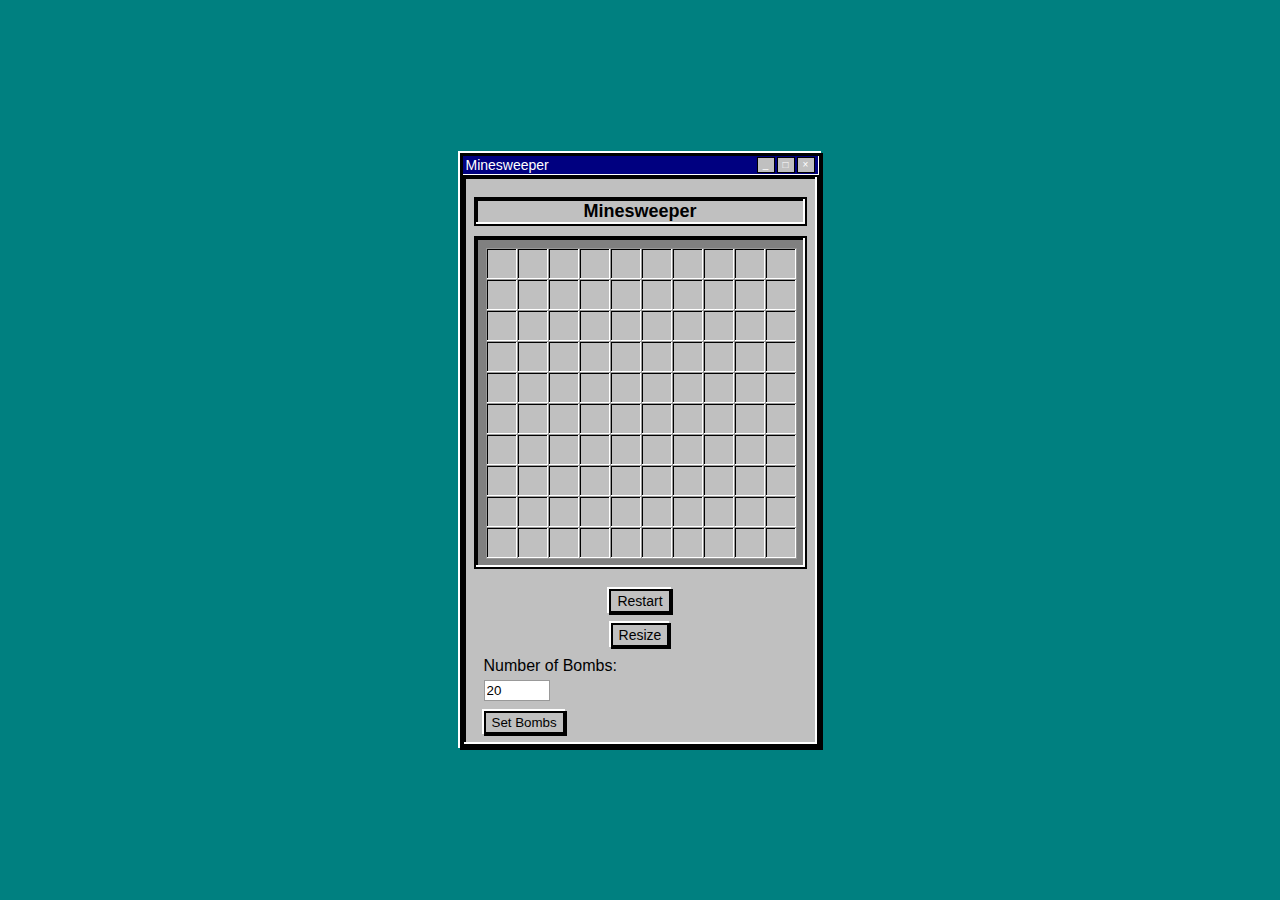
<file: gvv.html>
<!DOCTYPE html>
<html lang="en">
<head>
<meta charset="UTF-8">
<meta name="viewport" content="width=device-width, initial-scale=1.0">
<title>Minesweeper</title>
<style>
body {
  font-family: "MS Sans Serif", sans-serif;
  background-color: #008080;
  display: flex;
  justify-content: center;
  align-items: center;
  height: 100vh;
  margin: 0;
}

.window {
  background-color: #c0c0c0;
  border: 2px solid #000;
  box-shadow: -1px -1px 0 1px #fff, 1px 1px 0 1px #000;
  display: flex;
  flex-direction: column;
  width: fit-content;
}

.title-bar {
  background-color: #000080;
  color: #fff;
  display: flex;
  justify-content: space-between;
  align-items: center;
  padding: 2px 4px;
  font-size: 14px;
  box-shadow: inset 1px 1px #000, inset -1px -1px #fff;
}

.title-bar-text {
  flex-grow: 1;
}

.title-bar-buttons {
  display: flex;
}

.title-bar-button {
  width: 16px;
  height: 14px;
  background-color: #c0c0c0;
  border: 1px solid #000;
  margin-left: 2px;
  cursor: pointer;
  display: flex;
  align-items: center;
  justify-content: center;
}

.title-bar-button:active {
  background-color: #808080;
}

.title-bar-button.minimize::before {
  content: "_";
  font-size: 10px;
  line-height: 0;
}

.title-bar-button.maximize::before {
  content: "□";
  font-size: 10px;
}

.title-bar-button.close::before {
  content: "×";
  font-size: 10px;
  line-height: 0;
}

.container {
  padding: 10px;
  border: 2px solid #000;
  box-shadow: inset -1px -1px 0 1px #fff, inset 1px 1px 0 1px #000;
}

h1 {
  text-align: center;
  font-size: 18px;
  margin: 10px 0;
  border: 2px solid #000;
  padding: 2px;
  box-shadow: inset -1px -1px 0 1px #fff, inset 1px 1px 0 1px #000;
  background-color: #c0c0c0;
}

.grid {
  display: grid;
  gap: 1px;
  border: 2px solid #000;
  background-color: #808080;
  padding: 10px;
  box-shadow: inset -2px -2px #fff, inset 2px 2px #000;
}

.cell {
  width: 30px;
  height: 30px;
  background-color: #c0c0c0;
  border: 1px solid #999;
  display: flex;
  justify-content: center;
  align-items: center;
  font-size: 20px;
  cursor: pointer;
  box-shadow: inset -1px -1px #fff, inset 1px 1px #000;
}

.cell:hover {
  background-color: #ddd;
}

.cell:active {
  background-color: #a0a0a0;
}

.mine {
  background-color: #ff4136;
  color: #fff;
}

.game-over-message {
  text-align: center;
  font-size: 24px;
  color: #ff4136;
  margin-top: 20px;
}

.button {
  display: block;
  margin: 10px auto;
  padding: 2px 6px;
  background-color: #c0c0c0;
  color: #000;
  border: 2px solid #000;
  cursor: pointer;
  font-size: 14px;
  box-shadow: -1px -1px 0 1px #fff, 1px 1px 0 1px #000;
  transition: background-color 0.3s;
}

.button:hover {
  background-color: #a0a0a0;
}

.button:active {
  background-color: #808080;
  box-shadow: inset -1px -1px 0 1px #fff, inset 1px 1px 0 1px #000;
}

.input-label {
  display: block;
  margin: 5px 0 5px 10px;
}

.input-field {
  width: 60px;
  padding: 2px;
  border: 1px solid #999;
  margin-left: 10px;
}

.input-button {
  margin-top: 10px;
  padding: 2px 6px;
  background-color: #c0c0c0;
  color: #000;
  border: 2px solid #000;
  cursor: pointer;
  transition: background-color 0.3s;
  display: block;
  margin-left: 10px;
  box-shadow: -1px -1px 0 1px #fff, 1px 1px 0 1px #000;
}

.input-button:hover {
  background-color: #a0a0a0;
}

.input-button:active {
  background-color: #808080;
  box-shadow: inset -1px -1px 0 1px #fff, inset 1px 1px 0 1px #000;
}
</style>
</head>
<body>
<div class="window">
  <div class="title-bar">
    <div class="title-bar-text">Minesweeper</div>
    <div class="title-bar-buttons">
      <div class="title-bar-button minimize"></div>
      <div class="title-bar-button maximize"></div>
      <div class="title-bar-button close"></div>
    </div>
  </div>
  <div class="container">
    <h1>Minesweeper</h1>
    <div class="grid" id="grid"></div>
    <div class="game-over-message" id="game-over-message"></div>
    <button class="button" id="restart-button">Restart</button>
    <button class="button" id="resize-button">Resize</button>
    <div>
      <label for="bomb-input" class="input-label">Number of Bombs:</label>
      <input type="number" id="bomb-input" class="input-field" value="20">
      <button class="input-button" id="set-bombs">Set Bombs</button>
    </div>
  </div>
</div>

<script>
const grid = document.getElementById('grid');
const gameOverMessage = document.getElementById('game-over-message');
const restartButton = document.getElementById('restart-button');
const resizeButton = document.getElementById('resize-button');
const bombInput = document.getElementById('bomb-input');
const setBombsButton = document.getElementById('set-bombs');
let rows = 10;
let cols = 10;
let mines = 20;

let board = [];

function initializeBoard() {
  for (let i = 0; i < rows; i++) {
    board[i] = [];
    for (let j = 0; j < cols; j++) {
      board[i][j] = {
        isMine: false,
        isOpen: false,
        count: 0
      };
    }
  }
  // Place mines randomly
  for (let i = 0; i < mines; i++) {
    let row, col;
    do {
      row = Math.floor(Math.random() * rows);
      col = Math.floor(Math.random() * cols);
    } while (board[row][col].isMine);
    board[row][col].isMine = true;
  }
  // Calculate counts
  for (let i = 0; i < rows; i++) {
    for (let j = 0; j < cols; j++) {
      if (!board[i][j].isMine) {
        let count = 0;
        for (let x = -1; x <= 1; x++) {
          for (let y = -1; y <= 1; y++) {
            const newRow = i + x;
            const newCol = j + y;
            if (newRow >= 0 && newRow < rows && newCol >= 0 && newCol < cols && board[newRow][newCol].isMine) {
              count++;
            }
          }
        }
        board[i][j].count = count;
      }
    }
  }
}

function renderBoard() {
  grid.innerHTML = '';
  grid.style.gridTemplateColumns = `repeat(${cols}, 30px)`;
  grid.style.gridTemplateRows = `repeat(${rows}, 30px)`;
  for (let i = 0; i < rows; i++) {
    for (let j = 0; j < cols; j++) {
      const cell = document.createElement('div');
      cell.classList.add('cell');
      cell.dataset.row = i;
      cell.dataset.col = j;
      cell.addEventListener('click', handleClick);
      grid.appendChild(cell);
    }
  }
}

function handleClick(event) {
  const row = parseInt(event.target.dataset.row);
  const col = parseInt(event.target.dataset.col);
  if (!board[row][col].isOpen) {
    board[row][col].isOpen = true;
    if (board[row][col].isMine) {
      revealBoard();
      gameOverMessage.textContent = 'Game Over!';
      gameOverMessage.style.display = 'block';
      restartButton.style.display = 'block';
    } else {
      if (board[row][col].count === 0) {
        expand(row, col);
      }
      renderCell(row, col);
      checkWin();
    }
  }
}

function renderCell(row, col) {
  const cell = grid.querySelector(`[data-row="${row}"][data-col="${col}"]`);
  cell.textContent = board[row][col].count === 0 ? '' : board[row][col].count;
  cell.style.backgroundColor = '#fff';
  if (board[row][col].isMine) {
    cell.classList.add('mine');
    cell.innerHTML = '&#128163;'; // Bomb emoji
  }
}

function expand(row, col) {
  for (let x = -1; x <= 1; x++) {
    for (let y = -1; y <= 1; y++) {
      const newRow = row + x;
      const newCol = col + y;
      if (newRow >= 0 && newRow < rows && newCol >= 0 && newCol < cols && !board[newRow][newCol].isOpen) {
        board[newRow][newCol].isOpen = true;
        renderCell(newRow, newCol);
        if (board[newRow][newCol].count === 0) {
          expand(newRow, newCol);
        }
      }
    }
  }
}

function revealBoard() {
  for (let i = 0; i < rows; i++) {
    for (let j = 0; j < cols; j++) {
      if (board[i][j].isMine) {
        renderCell(i, j);
      }
    }
  }
}

function checkWin() {
  let count = 0;
  for (let i = 0; i < rows; i++) {
    for (let j = 0; j < cols; j++) {
      if (!board[i][j].isMine && board[i][j].isOpen) {
        count++;
      }
    }
  }
  if (count === rows * cols - mines) {
    revealBoard();
    gameOverMessage.textContent = 'You Win!';
    gameOverMessage.style.display = 'block';
    restartButton.style.display = 'block';
  }
}

function restartGame() {
  initializeBoard();
  renderBoard();
  gameOverMessage.style.display = 'none';
  restartButton.style.display = 'none';
}

function resizeGrid() {
  const newSize = parseInt(prompt("Enter the new size (e.g., 10 for a 10x10 grid):"));
  if (!isNaN(newSize) && newSize > 0) {
    rows = newSize;
    cols = newSize;
    restartGame();
  } else {
    alert("Please enter a valid size.");
  }
}

function setBombs() {
  const newBombCount = parseInt(bombInput.value);
  if (!isNaN(newBombCount) && newBombCount >= 0 && newBombCount <= rows * cols - 1) {
    mines = newBombCount;
    restartGame();
  } else {
    alert("Please enter a valid number of bombs.");
  }
}

restartButton.addEventListener('click', restartGame);
resizeButton.addEventListener('click', resizeGrid);
setBombsButton.addEventListener('click', setBombs);

initializeBoard();
renderBoard();
</script>
</body>
</html>
</file>
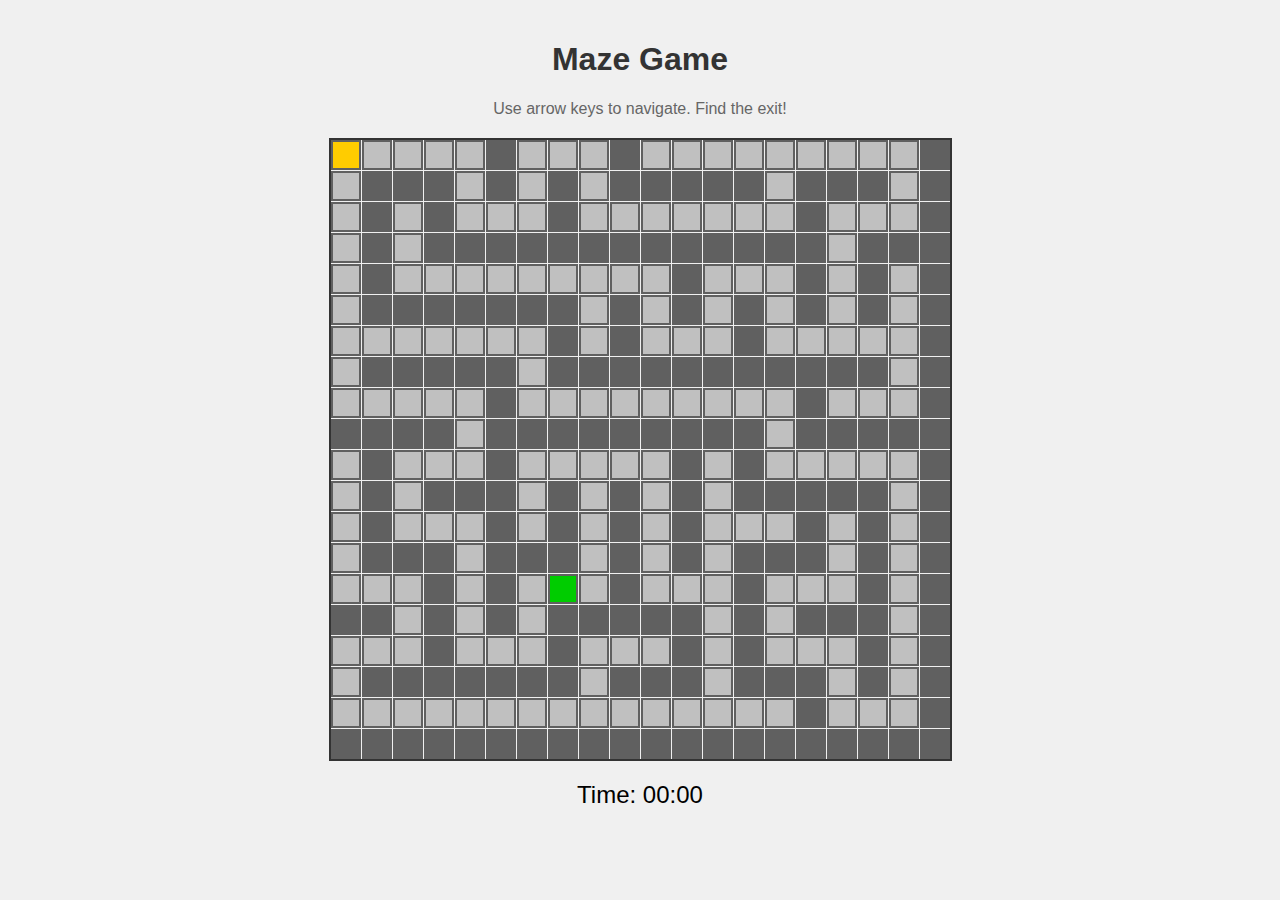
<file: maze.html>
<!DOCTYPE html>
<html lang="en">
<head>
<meta charset="UTF-8">
<meta name="viewport" content="width=device-width, initial-scale=1.0">
<title>Maze Game</title>
<style>
    body {
        font-family: Arial, sans-serif;
        text-align: center;
        background-color: #f0f0f0;
        margin: 0;
        padding: 20px;
    }
    .maze-container {
        display: flex;
        justify-content: center;
    }
    .maze {
        display: grid;
        grid-template-columns: repeat(20, 30px);
        grid-template-rows: repeat(20, 30px);
        gap: 1px;
        border: 2px solid #333;
    }
    .cell {
        background-color: #c0c0c0;
        border: 2px solid #606060;
    }
    .wall {
        background-color: #606060;
    }
    .exit {
        background-color: #00cc00;
        background-image: url('https://emojicdn.elk.sh/🚪');
        background-size: cover;
    }
    .player {
        background-color: #ffcc00;
        background-image: url('https://emojicdn.elk.sh/🤖');
        background-size: cover;
    }
    h1 {
        color: #333;
    }
    p {
        color: #666;
        margin-bottom: 20px;
    }
    #timer {
        font-size: 24px;
        margin-top: 20px;
    }
</style>
</head>
<body>
<h1>Maze Game</h1>
<p>Use arrow keys to navigate. Find the exit!</p>
<div class="maze-container">
    <div class="maze" id="maze"></div>
</div>
<div id="timer">Time: 00:00</div>
<script>
    const ROWS = 20;
    const COLS = 20;

    let maze = [];
    let playerPos = { row: 0, col: 0 };
    let startTime;

    function createMaze() {
        let mazeDiv = document.getElementById("maze");

        // Initialize maze grid with walls
        for (let i = 0; i < ROWS; i++) {
            let row = [];
            for (let j = 0; j < COLS; j++) {
                let cellDiv = document.createElement("div");
                cellDiv.classList.add("cell", "wall");
                mazeDiv.appendChild(cellDiv);
                row.push(cellDiv);
            }
            maze.push(row);
        }

        // Generate maze using recursive backtracking
        let startRow, startCol, endRow, endCol;
        do {
            startRow = Math.floor(Math.random() * ROWS);
            startCol = Math.floor(Math.random() * COLS);
            endRow = Math.floor(Math.random() * ROWS);
            endCol = Math.floor(Math.random() * COLS);
        } while (startRow === endRow || startCol === endCol);

        maze[startRow][startCol].classList.remove("wall");
        maze[startRow][startCol].classList.add("path");
        maze[endRow][endCol].classList.remove("wall");
        maze[endRow][endCol].classList.add("exit");
        recursiveBacktracking(startRow, startCol);

        // Set player position
        maze[playerPos.row][playerPos.col].classList.add("player");

        // Start the timer
        startTime = Date.now();
        updateTimer();
    }

    function recursiveBacktracking(row, col) {
        let directions = shuffleDirections();

        for (let dir of directions) {
            let newRow = row + dir[0] * 2;
            let newCol = col + dir[1] * 2;

            if (newRow >= 0 && newRow < ROWS && newCol >= 0 && newCol < COLS && maze[newRow][newCol].classList.contains("wall")) {
                maze[row + dir[0]][col + dir[1]].classList.remove("wall");
                maze[newRow][newCol].classList.remove("wall");
                recursiveBacktracking(newRow, newCol);
            }
        }
    }

    function shuffleDirections() {
        let directions = [[-1, 0], [1, 0], [0, -1], [0, 1]];
        for (let i = directions.length - 1; i > 0; i--) {
            const j = Math.floor(Math.random() * (i + 1));
            [directions[i], directions[j]] = [directions[j], directions[i]];
        }
        return directions;
    }

    function movePlayer(direction) {
        let newRow = playerPos.row;
        let newCol = playerPos.col;

        switch (direction) {
            case "up":
                newRow--;
                break;
            case "down":
                newRow++;
                break;
            case "left":
                newCol--;
                break;
            case "right":
                newCol++;
                break;
        }

        if (newRow >= 0 && newRow < ROWS && newCol >= 0 && newCol < COLS &&
            !maze[newRow][newCol].classList.contains("wall")) {
            maze[playerPos.row][playerPos.col].classList.remove("player");
            playerPos.row = newRow;
            playerPos.col = newCol;
            maze[playerPos.row][playerPos.col].classList.add("player");

            if (maze[playerPos.row][playerPos.col].classList.contains("exit")) {
                let endTime = Date.now();
                let elapsedTime = endTime - startTime;
                let seconds = Math.floor(elapsedTime / 1000);
                let minutes = Math.floor(seconds / 60);
                seconds %= 60;
                alert("Congratulations! You found the exit!\nTime: " + minutes.toString().padStart(2, "0") + ":" + seconds.toString().padStart(2, "0"));
                resetGame();
            }
        }
    }

    function updateTimer() {
        let currentTime = Date.now();
        let elapsedTime = currentTime - startTime;
        let seconds = Math.floor(elapsedTime / 1000);
        let minutes = Math.floor(seconds / 60);
        seconds %= 60;
        document.getElementById("timer").textContent = "Time: " + minutes.toString().padStart(2, "0") + ":" + seconds.toString().padStart(2, "0");
        setTimeout(updateTimer, 1000);
    }

    function resetGame() {
        maze = [];
        playerPos = { row: 0, col: 0 };
        document.getElementById("maze").innerHTML = "";
        document.getElementById("timer").textContent = "Time: 00:00";
        createMaze();
    }

    let keyDownEvent = null;

    document.addEventListener("keydown", function(event) {
        if (!keyDownEvent) {
            keyDownEvent = event;
            handleKeyPress();
        }
    });

    document.addEventListener("keyup", function() {
        keyDownEvent = null;
    });

    function handleKeyPress() {
        if (keyDownEvent) {
            switch (keyDownEvent.key) {
                case "ArrowUp":
                    if (!isWall(playerPos.row - 1, playerPos.col)) {
                        movePlayer("up");
                    }
                    break;
                case "ArrowDown":
                    if (!isWall(playerPos.row + 1, playerPos.col)) {
                        movePlayer("down");
                    }
                    break;
                case "ArrowLeft":
                    if (!isWall(playerPos.row, playerPos.col - 1)) {
                        movePlayer("left");
                    }
                    break;
                case "ArrowRight":
                    if (!isWall(playerPos.row, playerPos.col + 1)) {
                        movePlayer("right");
                    }
                    break;
            }
            requestAnimationFrame(handleKeyPress);
        }
    }

    function isWall(row, col) {
        return row < 0 || row >= ROWS || col < 0 || col >= COLS || maze[row][col].classList.contains("wall");
    }

    // Start the game
    createMaze();
</script>
</body>
</html>
</file>
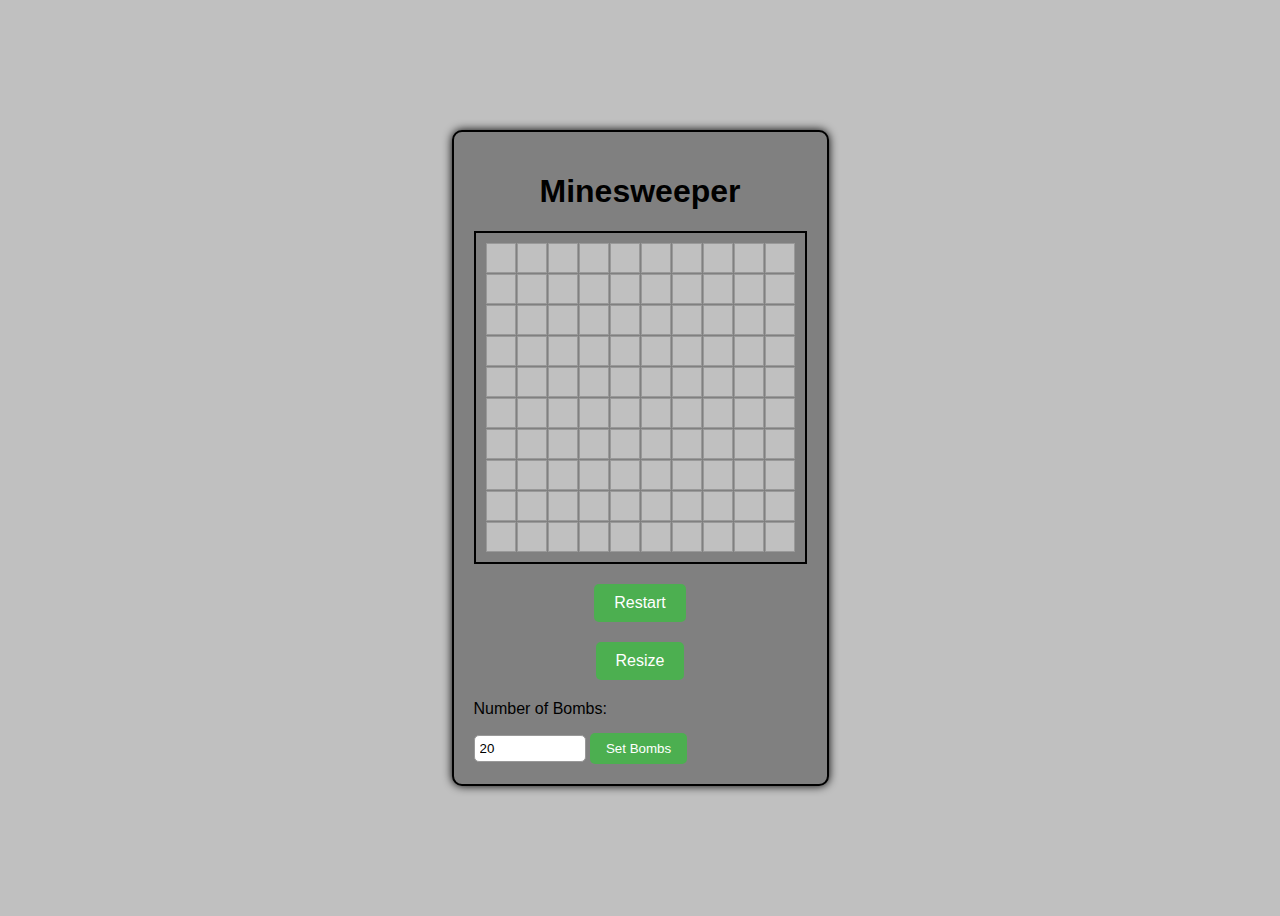
<file: mimesweeper.html>
<!DOCTYPE html>
<html lang="en">
<head>
<meta charset="UTF-8">
<meta name="viewport" content="width=device-width, initial-scale=1.0">
<title>Minesweeper</title>
<style>
body {
  font-family: Arial, sans-serif;
  background-color: #c0c0c0;
  display: flex;
  justify-content: center;
  align-items: center;
  height: 100vh;
}

.grid {
  display: grid;
  gap: 1px;
  border: 2px solid #000;
  background-color: #808080;
  padding: 10px;
}

.cell {
  background-color: #c0c0c0;
  border: 1px solid #999;
  display: flex;
  justify-content: center;
  align-items: center;
  font-size: 20px;
  cursor: pointer;
  transition: background-color 0.3s;
}

.cell:hover {
  background-color: #ddd;
}

.mine {
  background-color: #ff4136;
  color: #fff;
}

h1 {
  text-align: center;
}

.container {
  background-color: #808080;
  padding: 20px;
  border: 2px solid #000;
  border-radius: 10px;
  box-shadow: 0px 0px 10px 0px #000;
  max-width: 500px;
}

.game-over-message {
  text-align: center;
  font-size: 24px;
  color: #ff4136;
  margin-top: 20px;
}

.restart-button {
  display: block;
  margin: 20px auto;
  padding: 10px 20px;
  background-color: #4caf50;
  color: #fff;
  border: none;
  border-radius: 5px;
  cursor: pointer;
  font-size: 16px;
  transition: background-color 0.3s;
}

.restart-button:hover {
  background-color: #45a049;
}

.resize-button {
  display: block;
  margin: 20px auto;
  padding: 10px 20px;
  background-color: #4caf50;
  color: #fff;
  border: none;
  border-radius: 5px;
  cursor: pointer;
  font-size: 16px;
  transition: background-color 0.3s;
}

.resize-button:hover {
  background-color: #45a049;
}

.input-label {
  display: block;
  margin-bottom: 5px;
}

.input-field {
  width: 100px;
  padding: 5px;
  border: 1px solid #999;
  border-radius: 5px;
}

.input-button {
  margin-top: 10px;
  padding: 8px 16px;
  background-color: #4caf50;
  color: #fff;
  border: none;
  border-radius: 5px;
  cursor: pointer;
  transition: background-color 0.3s;
}

.input-button:hover {
  background-color: #45a049;
}
</style>
</head>
<body>
<div class="container">
  <h1>Minesweeper</h1>
  <div class="grid" id="grid"></div>
  <div class="game-over-message" id="game-over-message"></div>
  <button class="restart-button" id="restart-button">Restart</button>
  <button class="resize-button" id="resize-button">Resize</button>
  <div>
    <label for="bomb-input" class="input-label">Number of Bombs:</label>
    <input type="number" id="bomb-input" class="input-field" value="20">
    <button class="input-button" id="set-bombs">Set Bombs</button>
  </div>
</div>

<script>
const grid = document.getElementById('grid');
const gameOverMessage = document.getElementById('game-over-message');
const restartButton = document.getElementById('restart-button');
const resizeButton = document.getElementById('resize-button');
const bombInput = document.getElementById('bomb-input');
const setBombsButton = document.getElementById('set-bombs');
let rows = 10;
let cols = 10;
let mines = 20;

let board = [];

function initializeBoard() {
  for (let i = 0; i < rows; i++) {
    board[i] = [];
    for (let j = 0; j < cols; j++) {
      board[i][j] = {
        isMine: false,
        isOpen: false,
        count: 0
      };
    }
  }
  // Place mines randomly
  for (let i = 0; i < mines; i++) {
    let row, col;
    do {
      row = Math.floor(Math.random() * rows);
      col = Math.floor(Math.random() * cols);
    } while (board[row][col].isMine);
    board[row][col].isMine = true;
  }
  // Calculate counts
  for (let i = 0; i < rows; i++) {
    for (let j = 0; j < cols; j++) {
      if (!board[i][j].isMine) {
        let count = 0;
        for (let x = -1; x <= 1; x++) {
          for (let y = -1; y <= 1; y++) {
            const newRow = i + x;
            const newCol = j + y;
            if (newRow >= 0 && newRow < rows && newCol >= 0 && newCol < cols && board[newRow][newCol].isMine) {
              count++;
            }
          }
        }
        board[i][j].count = count;
      }
    }
  }
}

function renderBoard() {
  grid.innerHTML = '';
  grid.style.gridTemplateColumns = `repeat(${cols}, 30px)`;
  grid.style.gridTemplateRows = `repeat(${rows}, 30px)`;
  for (let i = 0; i < rows; i++) {
    for (let j = 0; j < cols; j++) {
      const cell = document.createElement('div');
      cell.classList.add('cell');
      cell.dataset.row = i;
      cell.dataset.col = j;
      cell.addEventListener('click', handleClick);
      grid.appendChild(cell);
    }
  }
}

function handleClick(event) {
  const row = parseInt(event.target.dataset.row);
  const col = parseInt(event.target.dataset.col);
  if (!board[row][col].isOpen) {
    board[row][col].isOpen = true;
    if (board[row][col].isMine) {
      revealBoard();
      gameOverMessage.textContent = 'Game Over!';
      gameOverMessage.style.display = 'block';
      restartButton.style.display = 'block';
    } else {
      if (board[row][col].count === 0) {
        expand(row, col);
      }
      renderCell(row, col);
      checkWin();
    }
  }
}

function renderCell(row, col) {
  const cell = grid.querySelector(`[data-row="${row}"][data-col="${col}"]`);
  cell.textContent = board[row][col].count === 0 ? '' : board[row][col].count;
  cell.style.backgroundColor = '#fff';
  if (board[row][col].isMine) {
    cell.classList.add('mine');
    cell.innerHTML = '&#128163;'; // Bomb emoji
  }
}

function expand(row, col) {
  for (let x = -1; x <= 1; x++) {
    for (let y = -1; y <= 1; y++) {
      const newRow = row + x;
      const newCol = col + y;
      if (newRow >= 0 && newRow < rows && newCol >= 0 && newCol < cols && !board[newRow][newCol].isOpen) {
        board[newRow][newCol].isOpen = true;
        renderCell(newRow, newCol);
        if (board[newRow][newCol].count === 0) {
          expand(newRow, newCol);
        }
      }
    }
  }
}

function revealBoard() {
  for (let i = 0; i < rows; i++) {
    for (let j = 0; j < cols; j++) {
      if (board[i][j].isMine) {
        renderCell(i, j);
      }
    }
  }
}

function checkWin() {
  let count = 0;
  for (let i = 0; i < rows; i++) {
    for (let j = 0; j < cols; j++) {
      if (!board[i][j].isMine && board[i][j].isOpen) {
        count++;
      }
    }
  }
  if (count === rows * cols - mines) {
    revealBoard();
    gameOverMessage.textContent = 'You Win!';
    gameOverMessage.style.display = 'block';
    restartButton.style.display = 'block';
  }
}

function restartGame() {
  initializeBoard();
  renderBoard();
  gameOverMessage.style.display = 'none';
  restartButton.style.display = 'none';
}

function resizeGrid() {
  const newSize = parseInt(prompt("Enter the new size (e.g., 10 for a 10x10 grid):"));
  if (!isNaN(newSize) && newSize > 0) {
    rows = newSize;
    cols = newSize;
    restartGame();
  } else {
    alert("Please enter a valid size.");
  }
}

function setBombs() {
  const newBombCount = parseInt(bombInput.value);
  if (!isNaN(newBombCount) && newBombCount >= 0 && newBombCount <= rows * cols - 1) {
    mines = newBombCount;
    restartGame();
  } else {
    alert("Please enter a valid number of bombs.");
  }
}

restartButton.addEventListener('click', restartGame);
resizeButton.addEventListener('click', resizeGrid);
setBombsButton.addEventListener('click', setBombs);

initializeBoard();
renderBoard();
</script>
</body>
</html>
</file>
